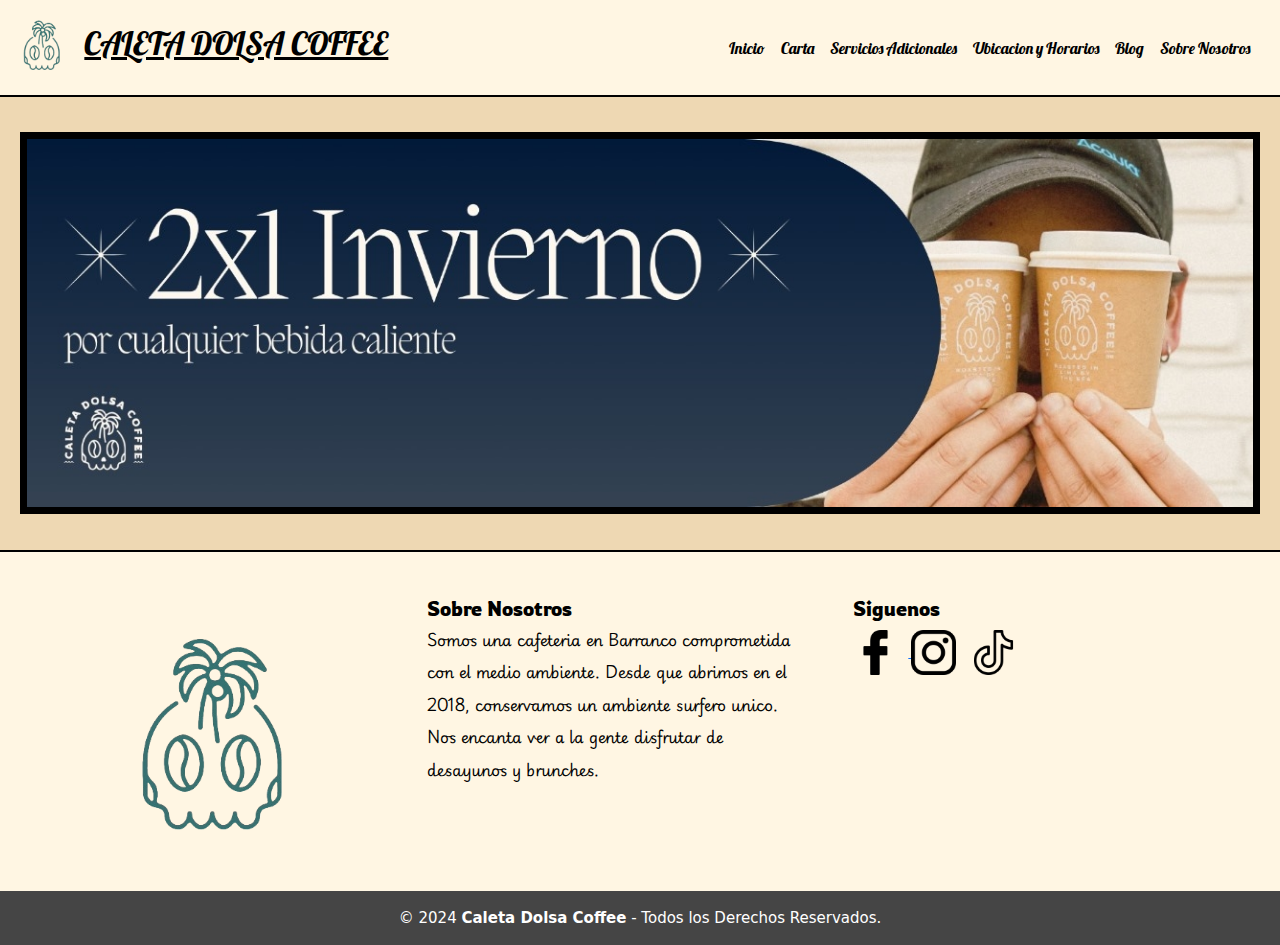
<file: index.html>
<!DOCTYPE html>
<html lang="en">
<head>
    <meta charset="UTF-8">
    <meta name="viewport" content="width=device-width, initial-scale=1.0">
    <link rel="stylesheet" href="css/estiloindex.css">
    <link rel="icon" type="image/png" href="imagenes/FAVICON2.png">
    <!--Tipo de letra para el encabezado-->
    <link rel="preconnect" href="https://fonts.googleapis.com">
    <link rel="preconnect" href="https://fonts.gstatic.com" crossorigin>
    <link href="https://fonts.googleapis.com/css2?family=Lobster&display=swap" rel="stylesheet">
    <!--Tipo de letra para los textos-->
    <link rel="preconnect" href="https://fonts.googleapis.com">
    <link rel="preconnect" href="https://fonts.gstatic.com" crossorigin>
    <link href="https://fonts.googleapis.com/css2?family=Playwrite+GB+S:ital,wght@0,100..400;1,100..400&display=swap" rel="stylesheet">
    <!--Tipo de letra para los titulos-->
    <link rel="preconnect" href="https://fonts.googleapis.com">
    <link rel="preconnect" href="https://fonts.gstatic.com" crossorigin>
    <link href="https://fonts.googleapis.com/css2?family=Rowdies:wght@300;400;700&display=swap" rel="stylesheet">
    <link href="https://cdn.jsdelivr.net/npm/bootstrap@5.3.3/dist/css/bootstrap.min.css" rel="stylesheet" integrity="sha384-QWTKZyjpPEjISv5WaRU9OFeRpok6YctnYmDr5pNlyT2bRjXh0JMhjY6hW+ALEwIH" crossorigin="anonymous">
    <title>Sitio Web</title>
</head>
<body>
    <header>
        <a href="index.html" class="logo">
            <img src="imagenes/logito.png" alt="Logo Caleta Dolsa Coffee">
            <h2 class="nombre-negocio">CALETA DOLSA COFFEE</h2>
        </a>
        <nav class="navbar navbar-expand-md navbar-light" style="background-color: #fff6e3;">
            <div class="container-fluid">
              <button class="navbar-toggler" type="button" data-bs-toggle="collapse" data-bs-target="#navbarSupportedContent" aria-controls="navbarSupportedContent" aria-expanded="false" aria-label="Toggle navigation">
                <span class="navbar-toggler-icon"></span>
              </button>
              <div class="collapse navbar-collapse" id="navbarSupportedContent">
                <ul class="navbar-nav me-auto mb-2 mb-lg-0">
                    <li class="nav-item">
                        <a class="nav-link active" aria-current="page" href="index.html" class="nav-lin" class="nav-link">Inicio</a>
                    </li>
                      <li class="nav-item">
                        <a class="nav-link active" aria-current="page" href="carta.html" class="nav-link">Carta</a>
                      </li>
                      <li class="nav-item">
                        <a class="nav-link active" aria-current="page" href="serviciosadicionales.html" class="nav-link">Servicios Adicionales</a>
                      </li>
                      <li class="nav-item">
                        <a class="nav-link active" aria-current="page" href="ubicacionhorarios.html" class="nav-link">Ubicacion y Horarios</a>
                      </li>
                      <li class="nav-item">
                        <a class="nav-link active" aria-current="page" href="blog.html" class="nav-link">Blog</a>
                      </li>
                      <li class="nav-item">
                        <a class="nav-link active" aria-current="page" href="sobrenosotros.html" class="nav-link">Sobre Nosotros</a>
                      </li>
                </ul>
              </div>
            </div>
          </nav>
    </header>
    
    <section id="galeria">
        <div class="slider-box">  
            <ul>
                <li>
                    <img src="imagenes/slider_inicio1.jpg" alt="">
                </li>
                <li>
                    <img src="imagenes/slider_inicio2.jpg" alt="">
                </li>
            </ul>
        </div>
    </section>
    
    <footer class="footer">
        <section id="informacion">
            <div class="grupo-1">
                <div class="box">
                    <figure>
                        <a href="#">
                            <img src="imagenes/logito.png" alt="Logo de Caleta Dolsa">
                        </a>
                    </figure>
                </div>
                <div class="box">
                    <h2>Sobre Nosotros</h2>
                    <p>Somos una cafeteria en Barranco comprometida</p>
                    <p>con el medio ambiente. Desde que abrimos en el</p>
                    <p>2018, conservamos un ambiente surfero unico.</p>
                    <p>Nos encanta ver a la gente disfrutar de</p>
                    <p>desayunos y brunches.</p>
                </div>
                <div class="box">
                    <h2>Siguenos</h2>
                    <div class="red-social">
                        <a href="https://www.facebook.com/caletadolsa" class="facebook">
                            <img src="imagenes/facebook.png" class="facebook">
                        </a>
                        <a href="https://www.instagram.com/caleta.dolsacoffee/" class="instagram">
                            <img src="imagenes/instagram.png" class="instagram">
                        </a>
                        <a href="https://www.tiktok.com/@caleta.dolsacoffee?lang=es" class="tiktok">
                            <img src="imagenes/tiktok.png" class="tiktok">
                        </a>
                    </div>
                </div>
            </div>
            <div class="grupo-2">
                <small>&copy; 2024 <b>Caleta Dolsa Coffee</b> - Todos los Derechos Reservados.</small>
            </div>
        </section>
    </footer>
    <script src="https://cdn.jsdelivr.net/npm/bootstrap@5.3.3/dist/js/bootstrap.bundle.min.js" integrity="sha384-YvpcrYf0tY3lHB60NNkmXc5s9fDVZLESaAA55NDzOxhy9GkcIdslK1eN7N6jIeHz" crossorigin="anonymous"></script>
</body>
</html>
</file>
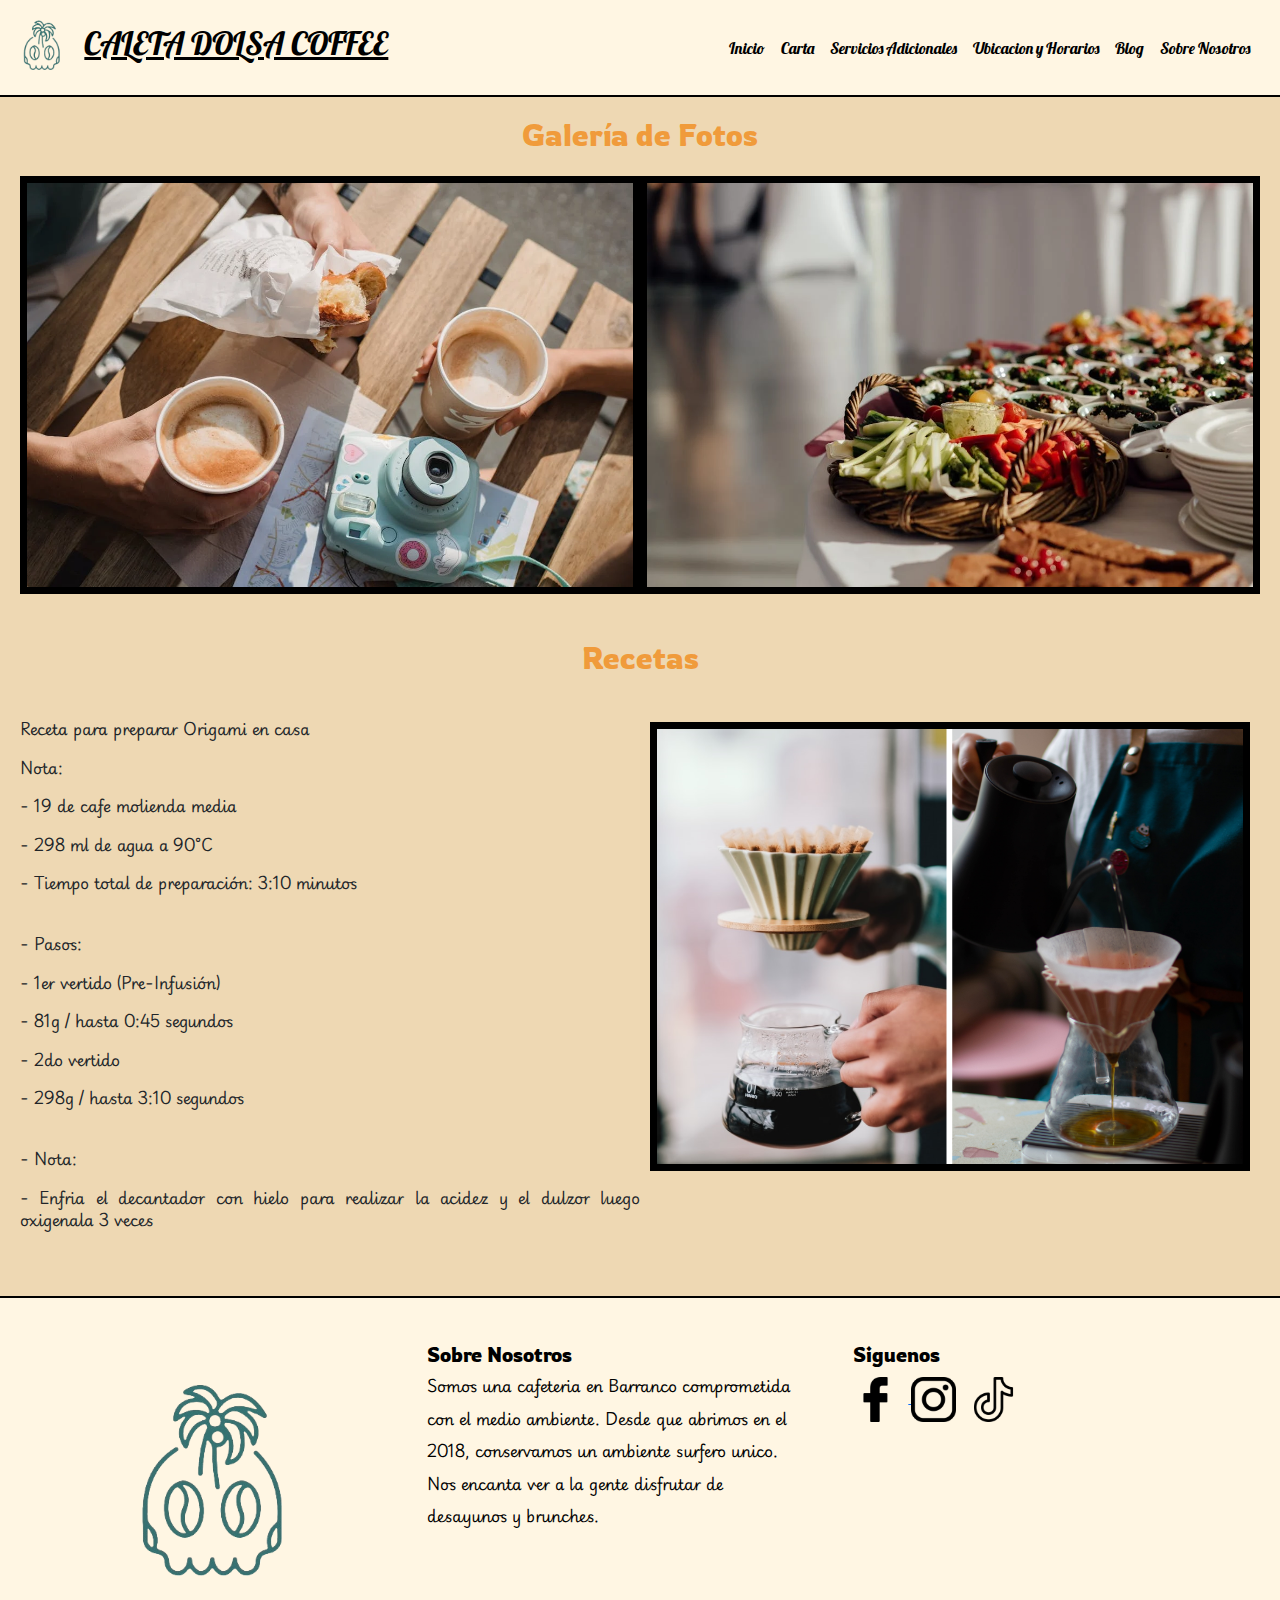
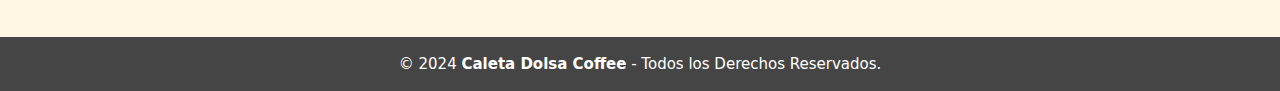
<file: blog.html>
<!DOCTYPE html>
<html lang="en">
<head>
    <meta charset="UTF-8">
    <meta name="viewport" content="width=device-width, initial-scale=1.0">
    <link rel="stylesheet" href="css/estiloindex.css">
    <link rel="icon" type="image/png" href="imagenes/FAVICON2.png">
    <!--Tipo de letra para el encabezado-->
    <link rel="preconnect" href="https://fonts.googleapis.com">
    <link rel="preconnect" href="https://fonts.gstatic.com" crossorigin>
    <link href="https://fonts.googleapis.com/css2?family=Lobster&display=swap" rel="stylesheet">
    <!--Tipo de letra para los textos-->
    <link rel="preconnect" href="https://fonts.googleapis.com">
    <link rel="preconnect" href="https://fonts.gstatic.com" crossorigin>
    <link href="https://fonts.googleapis.com/css2?family=Playwrite+GB+S:ital,wght@0,100..400;1,100..400&display=swap" rel="stylesheet">
    <!--Tipo de letra para los titulos-->
    <link rel="preconnect" href="https://fonts.googleapis.com">
    <link rel="preconnect" href="https://fonts.gstatic.com" crossorigin>
    <link href="https://fonts.googleapis.com/css2?family=Rowdies:wght@300;400;700&display=swap" rel="stylesheet">
    <link href="https://cdn.jsdelivr.net/npm/bootstrap@5.3.3/dist/css/bootstrap.min.css" rel="stylesheet" integrity="sha384-QWTKZyjpPEjISv5WaRU9OFeRpok6YctnYmDr5pNlyT2bRjXh0JMhjY6hW+ALEwIH" crossorigin="anonymous">
    <title>Blog</title>
</head>
<body>
    <header>
        <a href="index.html" class="logo">
            <img src="imagenes/logito.png" alt="Logo Caleta Dolsa Coffee">
            <h2 class="nombre-negocio">CALETA DOLSA COFFEE</h2>
        </a>
        <nav class="navbar navbar-expand-md navbar-light" style="background-color: #fff6e3;">
            <div class="container-fluid">
              <button class="navbar-toggler" type="button" data-bs-toggle="collapse" data-bs-target="#navbarSupportedContent" aria-controls="navbarSupportedContent" aria-expanded="false" aria-label="Toggle navigation">
                <span class="navbar-toggler-icon"></span>
              </button>
              <div class="collapse navbar-collapse" id="navbarSupportedContent">
                <ul class="navbar-nav me-auto mb-2 mb-lg-0">
                    <li class="nav-item">
                        <a class="nav-link active" aria-current="page" href="index.html" class="nav-lin" class="nav-link">Inicio</a>
                    </li>
                      <li class="nav-item">
                        <a class="nav-link active" aria-current="page" href="carta.html" class="nav-link">Carta</a>
                      </li>
                      <li class="nav-item">
                        <a class="nav-link active" aria-current="page" href="serviciosadicionales.html" class="nav-link">Servicios Adicionales</a>
                      </li>
                      <li class="nav-item">
                        <a class="nav-link active" aria-current="page" href="ubicacionhorarios.html" class="nav-link">Ubicacion y Horarios</a>
                      </li>
                      <li class="nav-item">
                        <a class="nav-link active" aria-current="page" href="blog.html" class="nav-link">Blog</a>
                      </li>
                      <li class="nav-item">
                        <a class="nav-link active" aria-current="page" href="sobrenosotros.html" class="nav-link">Sobre Nosotros</a>
                      </li>
                </ul>
              </div>
            </div>
          </nav>
    </header>

    <section id="galeria-fotos">
        <div class="container">
            <h3> Galería de Fotos </h3>
        </div>
        <div class="slider-box">  
            <ul>
                <li>
                    <img src="imagenes/pexel1.webp" alt="">
                </li>
                <li>
                    <img src="imagenes/2.webp" alt="">
                </li>
                <li>
                    <img src="imagenes/3.webp" alt="">
                </li>
                <li>
                    <img src="imagenes/4.webp" alt="">
                </li>
            </ul>
        </div>
    </section>

    <section id="recetas">
        <h4>Recetas</h4>
        <p></p>
        <div class="container_receta">
            <div class="texto_receta">
                <p><strong>Receta para preparar Origami en casa</strong></p>
                <p><strong>Nota:</strong></p>
                <p><strong>- 19 de cafe molienda media</strong></p>
                <p><strong>- 298 ml de agua a 90°C</strong></p>
                <p><strong>- Tiempo total de preparación: 3:10 minutos</strong></p>
                </br>
                <p><strong>- Pasos:</strong></p>
                <p><strong>- 1er vertido (Pre-Infusión)</strong></p>
                <p><strong>- 81g / hasta 0:45 segundos</strong></p>
                <p><strong>- 2do vertido</strong></p>
                <p><strong>- 298g / hasta 3:10 segundos</strong></p>
                </br>
                <p><strong>- Nota:</strong></p>
                <p><strong>- Enfria el decantador con hielo para realizar la acidez y el dulzor luego oxigenala 3 veces</strong></p>
                </br>
            </div>
            <div class="img_receta">
                <img src="imagenes/cafe07.png" alt="Imagen de la receta">
            </div>           
        </div>
    </section>

    <footer class="footer">
        <section id="informacion">
            <div class="grupo-1">
                <div class="box">
                    <figure>
                        <a href="#">
                            <img src="imagenes/logito.png" alt="Logo de Caleta Dolsa">
                        </a>
                    </figure>
                </div>
                <div class="box">
                    <h2>Sobre Nosotros</h2>
                    <p>Somos una cafeteria en Barranco comprometida</p>
                    <p>con el medio ambiente. Desde que abrimos en el</p>
                    <p>2018, conservamos un ambiente surfero unico.</p>
                    <p>Nos encanta ver a la gente disfrutar de</p>
                    <p>desayunos y brunches.</p>
                </div>
                <div class="box">
                    <h2>Siguenos</h2>
                    <div class="red-social">
                        <a href="https://www.facebook.com/caletadolsa" class="facebook">
                            <img src="imagenes/facebook.png" class="facebook">
                        </a>
                        <a href="https://www.instagram.com/caleta.dolsacoffee/" class="instagram">
                            <img src="imagenes/instagram.png" class="instagram">
                        </a>
                        <a href="https://www.tiktok.com/@caleta.dolsacoffee?lang=es" class="tiktok">
                            <img src="imagenes/tiktok.png" class="tiktok">
                        </a>
                    </div>
                </div>
            </div>
            <div class="grupo-2">
                <small>&copy; 2024 <b>Caleta Dolsa Coffee</b> - Todos los Derechos Reservados.</small>
            </div>
        </section>
    </footer>
    <script src="https://cdn.jsdelivr.net/npm/bootstrap@5.3.3/dist/js/bootstrap.bundle.min.js" integrity="sha384-YvpcrYf0tY3lHB60NNkmXc5s9fDVZLESaAA55NDzOxhy9GkcIdslK1eN7N6jIeHz" crossorigin="anonymous"></script>
</body>
</html>
</file>
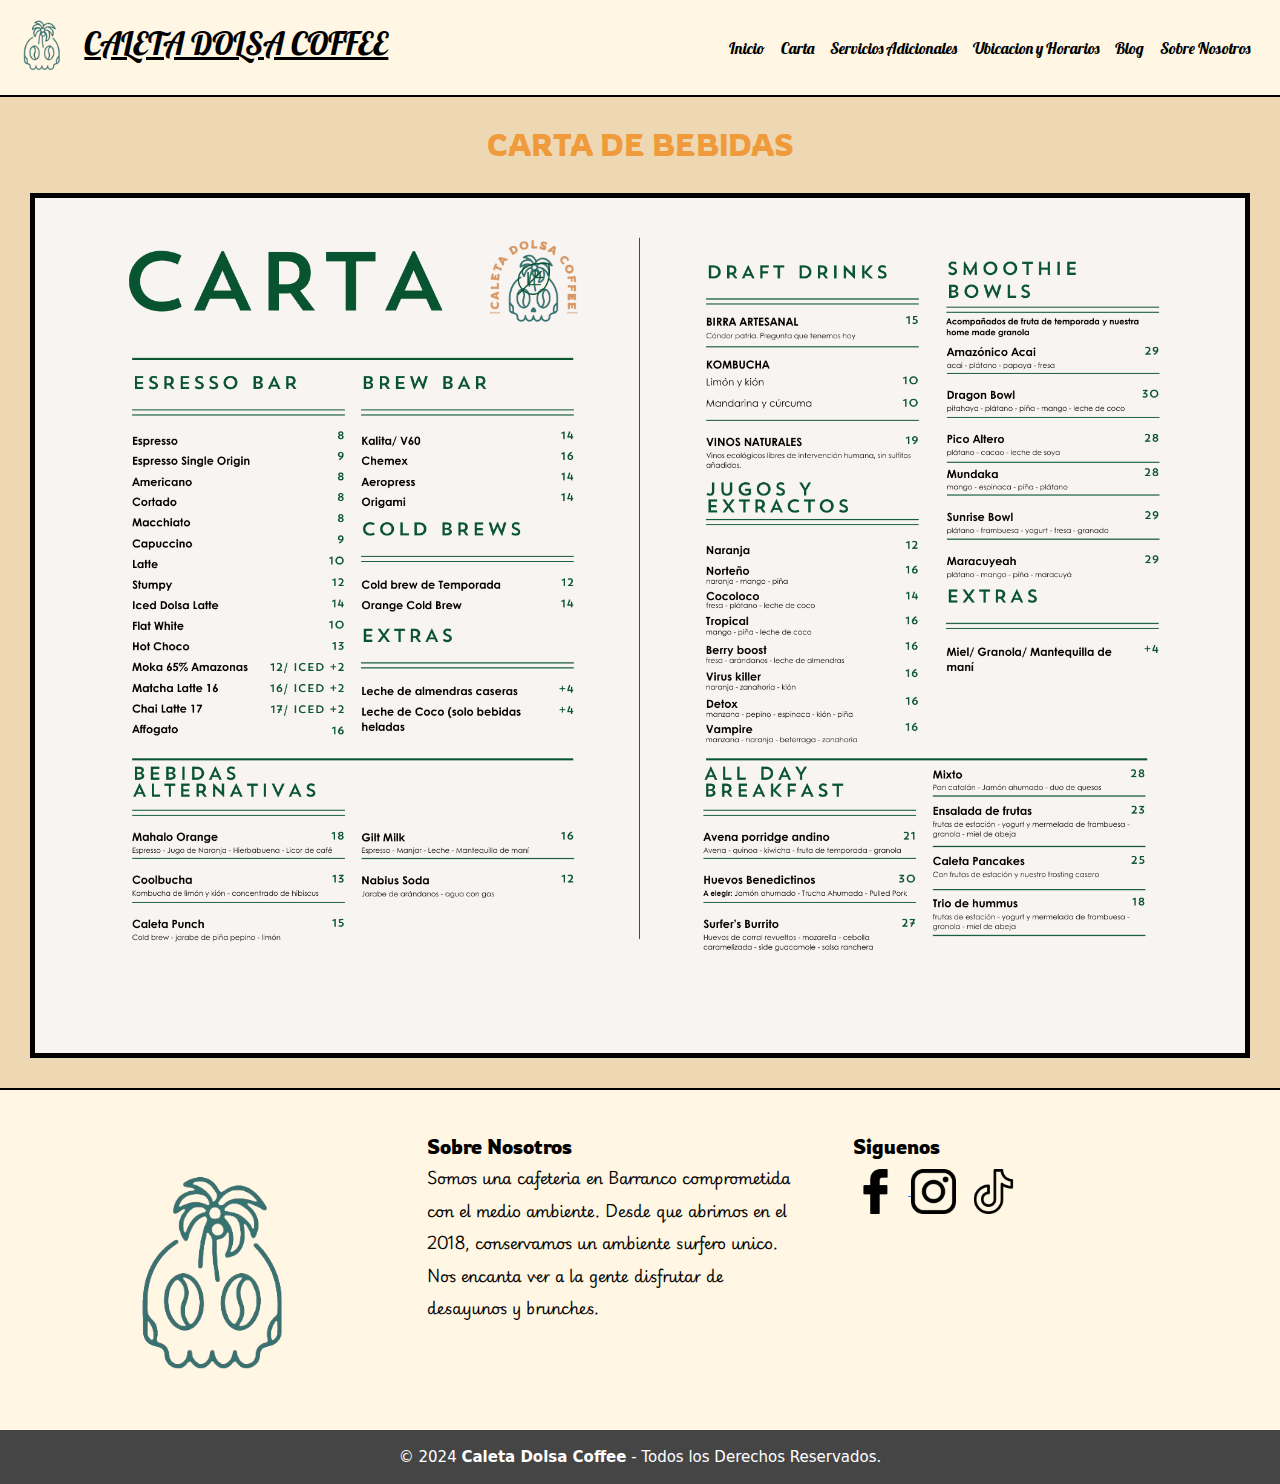
<file: carta.html>
<!DOCTYPE html>
<html lang="en">
<head>
    <meta charset="UTF-8">
    <meta name="viewport" content="width=device-width, initial-scale=1.0">
    <link rel="stylesheet" href="css/estiloindex.css">
    <link rel="icon" type="image/png" href="imagenes/FAVICON2.png">
    <!--Tipo de letra para el encabezado-->
    <link rel="preconnect" href="https://fonts.googleapis.com">
    <link rel="preconnect" href="https://fonts.gstatic.com" crossorigin>
    <link href="https://fonts.googleapis.com/css2?family=Lobster&display=swap" rel="stylesheet">
    <!--Tipo de letra para los textos-->
    <link rel="preconnect" href="https://fonts.googleapis.com">
    <link rel="preconnect" href="https://fonts.gstatic.com" crossorigin>
    <link href="https://fonts.googleapis.com/css2?family=Playwrite+GB+S:ital,wght@0,100..400;1,100..400&display=swap" rel="stylesheet">
    <!--Tipo de letra para los titulos-->
    <link rel="preconnect" href="https://fonts.googleapis.com">
    <link rel="preconnect" href="https://fonts.gstatic.com" crossorigin>
    <link href="https://fonts.googleapis.com/css2?family=Rowdies:wght@300;400;700&display=swap" rel="stylesheet">
    <link href="https://cdn.jsdelivr.net/npm/bootstrap@5.3.3/dist/css/bootstrap.min.css" rel="stylesheet" integrity="sha384-QWTKZyjpPEjISv5WaRU9OFeRpok6YctnYmDr5pNlyT2bRjXh0JMhjY6hW+ALEwIH" crossorigin="anonymous">
    <title>Carta</title>
</head>
<body>
    <header>
        <a href="index.html" class="logo">
            <img src="imagenes/logito.png" alt="Logo Caleta Dolsa Coffee">
            <h2 class="nombre-negocio">CALETA DOLSA COFFEE</h2>
        </a>
        <nav class="navbar navbar-expand-md navbar-light" style="background-color: #fff6e3;">
            <div class="container-fluid">
              <button class="navbar-toggler" type="button" data-bs-toggle="collapse" data-bs-target="#navbarSupportedContent" aria-controls="navbarSupportedContent" aria-expanded="false" aria-label="Toggle navigation">
                <span class="navbar-toggler-icon"></span>
              </button>
              <div class="collapse navbar-collapse" id="navbarSupportedContent">
                <ul class="navbar-nav me-auto mb-2 mb-lg-0">
                    <li class="nav-item">
                        <a class="nav-link active" aria-current="page" href="index.html" class="nav-lin" class="nav-link">Inicio</a>
                    </li>
                      <li class="nav-item">
                        <a class="nav-link active" aria-current="page" href="carta.html" class="nav-link">Carta</a>
                      </li>
                      <li class="nav-item">
                        <a class="nav-link active" aria-current="page" href="serviciosadicionales.html" class="nav-link">Servicios Adicionales</a>
                      </li>
                      <li class="nav-item">
                        <a class="nav-link active" aria-current="page" href="ubicacionhorarios.html" class="nav-link">Ubicacion y Horarios</a>
                      </li>
                      <li class="nav-item">
                        <a class="nav-link active" aria-current="page" href="blog.html" class="nav-link">Blog</a>
                      </li>
                      <li class="nav-item">
                        <a class="nav-link active" aria-current="page" href="sobrenosotros.html" class="nav-link">Sobre Nosotros</a>
                      </li>
                </ul>
              </div>
            </div>
          </nav>
    </header>

    <section id="carta-de-bebidas">
        <h2>CARTA DE BEBIDAS</h2>
        <div class="carta">
            <img src="imagenes/carta_caleta.png" alt="">
        </div>
    </section>

    <footer class="footer">
        <section id="informacion">
            <div class="grupo-1">
                <div class="box">
                    <figure>
                        <a href="#">
                            <img src="imagenes/logito.png" alt="Logo de Caleta Dolsa">
                        </a>
                    </figure>
                </div>
                <div class="box">
                    <h2>Sobre Nosotros</h2>
                    <p>Somos una cafeteria en Barranco comprometida</p>
                    <p>con el medio ambiente. Desde que abrimos en el</p>
                    <p>2018, conservamos un ambiente surfero unico.</p>
                    <p>Nos encanta ver a la gente disfrutar de</p>
                    <p>desayunos y brunches.</p>
                </div>
                <div class="box">
                    <h2>Siguenos</h2>
                    <div class="red-social">
                        <a href="https://www.facebook.com/caletadolsa" class="facebook">
                            <img src="imagenes/facebook.png" class="facebook">
                        </a>
                        <a href="https://www.instagram.com/caleta.dolsacoffee/" class="instagram">
                            <img src="imagenes/instagram.png" class="instagram">
                        </a>
                        <a href="https://www.tiktok.com/@caleta.dolsacoffee?lang=es" class="tiktok">
                            <img src="imagenes/tiktok.png" class="tiktok">
                        </a>
                    </div>
                </div>
            </div>
            <div class="grupo-2">
                <small>&copy; 2024 <b>Caleta Dolsa Coffee</b> - Todos los Derechos Reservados.</small>
            </div>
        </section>
    </footer>
    <script src="https://cdn.jsdelivr.net/npm/bootstrap@5.3.3/dist/js/bootstrap.bundle.min.js" integrity="sha384-YvpcrYf0tY3lHB60NNkmXc5s9fDVZLESaAA55NDzOxhy9GkcIdslK1eN7N6jIeHz" crossorigin="anonymous"></script>
</body>
</html>
</file>
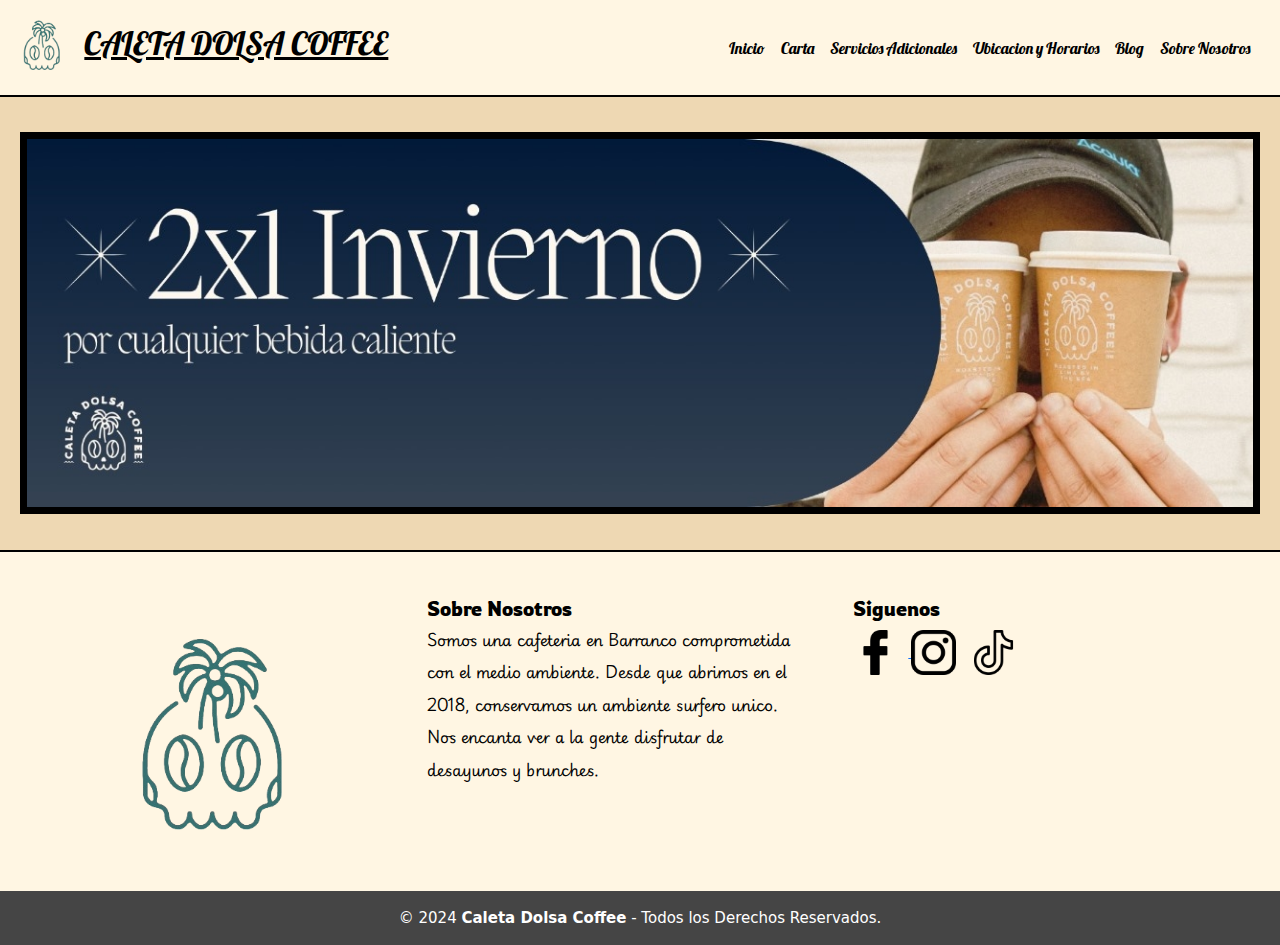
<file: inicio.html>
<!DOCTYPE html>
<html lang="en">
<head>
    <meta charset="UTF-8">
    <meta name="viewport" content="width=device-width, initial-scale=1.0">
    <link rel="stylesheet" href="css/estiloindex.css">
    <link rel="icon" type="image/png" href="imagenes/FAVICON2.png">
    <!--Tipo de letra para el encabezado-->
    <link rel="preconnect" href="https://fonts.googleapis.com">
    <link rel="preconnect" href="https://fonts.gstatic.com" crossorigin>
    <link href="https://fonts.googleapis.com/css2?family=Lobster&display=swap" rel="stylesheet">
    <!--Tipo de letra para los textos-->
    <link rel="preconnect" href="https://fonts.googleapis.com">
    <link rel="preconnect" href="https://fonts.gstatic.com" crossorigin>
    <link href="https://fonts.googleapis.com/css2?family=Playwrite+GB+S:ital,wght@0,100..400;1,100..400&display=swap" rel="stylesheet">
    <!--Tipo de letra para los titulos-->
    <link rel="preconnect" href="https://fonts.googleapis.com">
    <link rel="preconnect" href="https://fonts.gstatic.com" crossorigin>
    <link href="https://fonts.googleapis.com/css2?family=Rowdies:wght@300;400;700&display=swap" rel="stylesheet">
    <link href="https://cdn.jsdelivr.net/npm/bootstrap@5.3.3/dist/css/bootstrap.min.css" rel="stylesheet" integrity="sha384-QWTKZyjpPEjISv5WaRU9OFeRpok6YctnYmDr5pNlyT2bRjXh0JMhjY6hW+ALEwIH" crossorigin="anonymous">
    <title>Inicio</title>
</head>
<body>
    <header>
        <a href="index.html" class="logo">
            <img src="imagenes/logito.png" alt="Logo Caleta Dolsa Coffee">
            <h2 class="nombre-negocio">CALETA DOLSA COFFEE</h2>
        </a>
        <nav class="navbar navbar-expand-md navbar-light" style="background-color: #fff6e3;">
            <div class="container-fluid">
              <button class="navbar-toggler" type="button" data-bs-toggle="collapse" data-bs-target="#navbarSupportedContent" aria-controls="navbarSupportedContent" aria-expanded="false" aria-label="Toggle navigation">
                <span class="navbar-toggler-icon"></span>
              </button>
              <div class="collapse navbar-collapse" id="navbarSupportedContent">
                <ul class="navbar-nav me-auto mb-2 mb-lg-0">
                    <li class="nav-item">
                        <a class="nav-link active" aria-current="page" href="index.html" class="nav-lin" class="nav-link">Inicio</a>
                    </li>
                      <li class="nav-item">
                        <a class="nav-link active" aria-current="page" href="carta.html" class="nav-link">Carta</a>
                      </li>
                      <li class="nav-item">
                        <a class="nav-link active" aria-current="page" href="serviciosadicionales.html" class="nav-link">Servicios Adicionales</a>
                      </li>
                      <li class="nav-item">
                        <a class="nav-link active" aria-current="page" href="ubicacionhorarios.html" class="nav-link">Ubicacion y Horarios</a>
                      </li>
                      <li class="nav-item">
                        <a class="nav-link active" aria-current="page" href="blog.html" class="nav-link">Blog</a>
                      </li>
                      <li class="nav-item">
                        <a class="nav-link active" aria-current="page" href="sobrenosotros.html" class="nav-link">Sobre Nosotros</a>
                      </li>
                </ul>
              </div>
            </div>
          </nav>
    </header>
    <section id="galeria">
        <div class="slider-box">  
            <ul>
                <li>
                    <img src="imagenes/slider_inicio1.jpg" alt="">
                </li>
                <li>
                    <img src="imagenes/slider_inicio2.jpg" alt="">
                </li>
            </ul>
        </div>
    </section>

    <footer class="footer">
        <section id="informacion">
            <div class="grupo-1">
                <div class="box">
                    <figure>
                        <a href="#">
                            <img src="imagenes/logito.png" alt="Logo de Caleta Dolsa">
                        </a>
                    </figure>
                </div>
                <div class="box">
                    <h2>Sobre Nosotros</h2>
                    <p>Somos una cafeteria en Barranco comprometida</p>
                    <p>con el medio ambiente. Desde que abrimos en el</p>
                    <p>2018, conservamos un ambiente surfero unico.</p>
                    <p>Nos encanta ver a la gente disfrutar de</p>
                    <p>desayunos y brunches.</p>
                </div>
                <div class="box">
                    <h2>Siguenos</h2>
                    <div class="red-social">
                        <a href="https://www.facebook.com/caletadolsa" class="facebook">
                            <img src="imagenes/facebook.png" class="facebook">
                        </a>
                        <a href="https://www.instagram.com/caleta.dolsacoffee/" class="instagram">
                            <img src="imagenes/instagram.png" class="instagram">
                        </a>
                        <a href="https://www.tiktok.com/@caleta.dolsacoffee?lang=es" class="tiktok">
                            <img src="imagenes/tiktok.png" class="tiktok">
                        </a>
                    </div>
                </div>
            </div>
            <div class="grupo-2">
                <small>&copy; 2024 <b>Caleta Dolsa Coffee</b> - Todos los Derechos Reservados.</small>
            </div>
        </section>
    </footer>
    <script src="https://cdn.jsdelivr.net/npm/bootstrap@5.3.3/dist/js/bootstrap.bundle.min.js" integrity="sha384-YvpcrYf0tY3lHB60NNkmXc5s9fDVZLESaAA55NDzOxhy9GkcIdslK1eN7N6jIeHz" crossorigin="anonymous"></script>
</body>
</html>
</file>
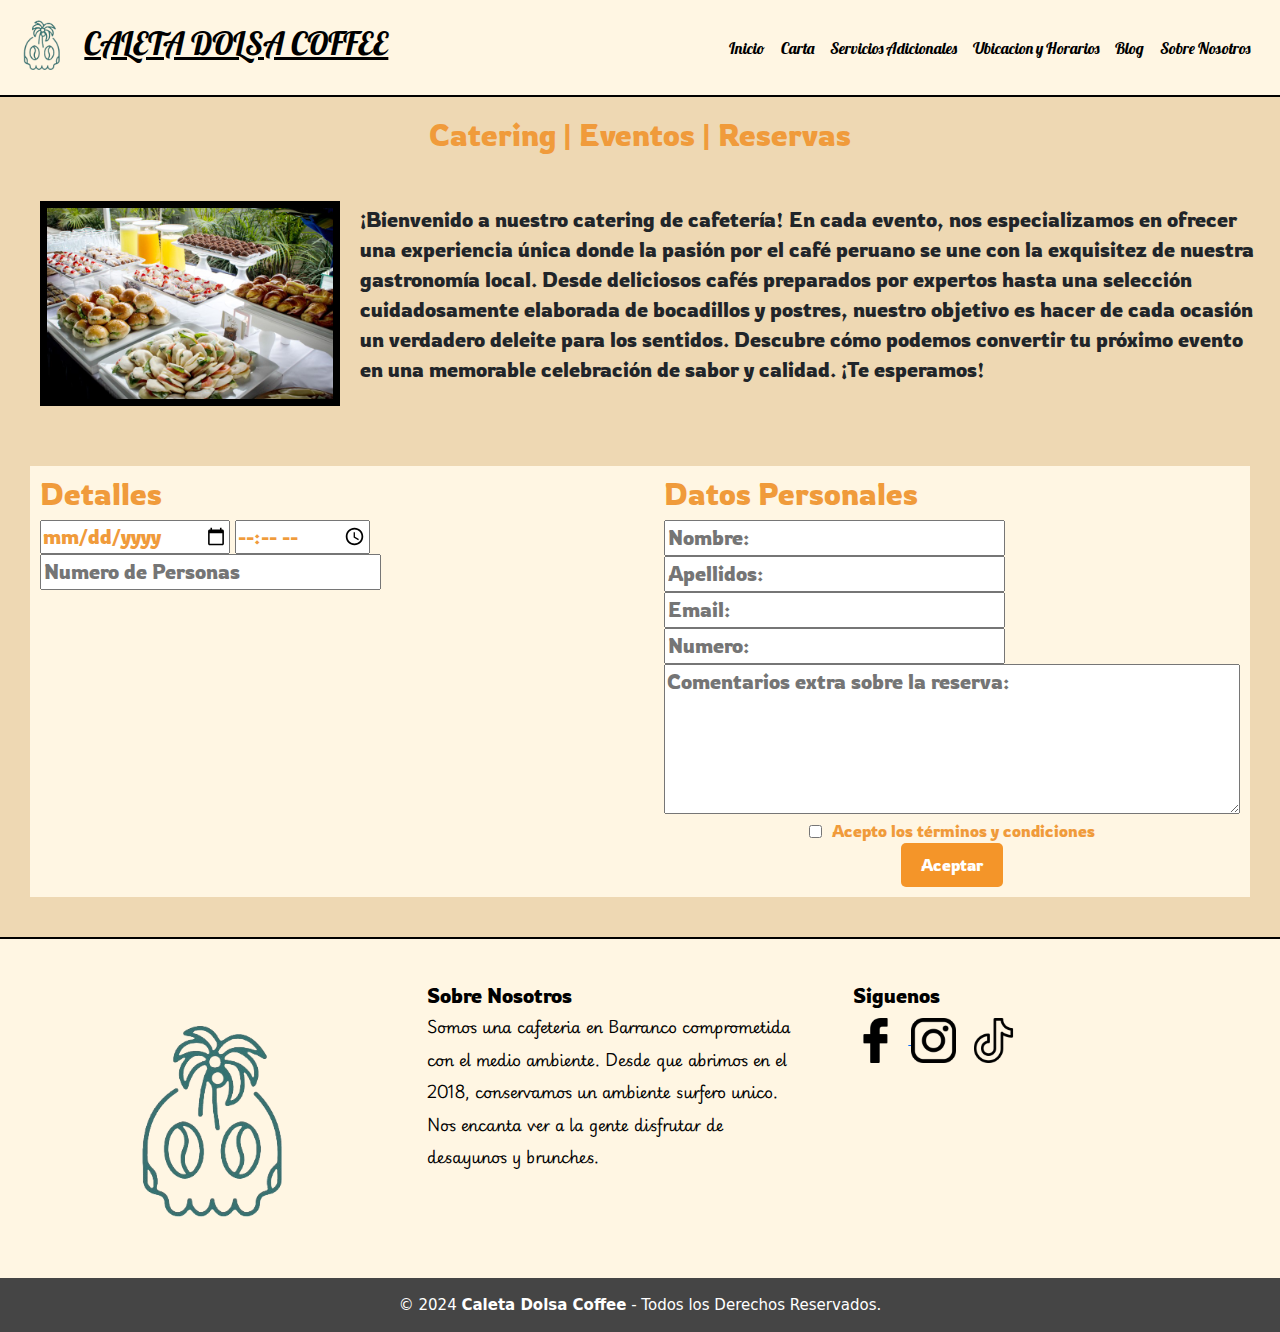
<file: serviciosadicionales.html>
<!DOCTYPE html>
<html lang="en">
<head>
    <meta charset="UTF-8">
    <meta name="viewport" content="width=device-width, initial-scale=1.0">
    <link rel="stylesheet" href="css/estiloindex.css">
    <link rel="icon" type="image/png" href="imagenes/FAVICON2.png">
    <!--Tipo de letra para el encabezado-->
    <link rel="preconnect" href="https://fonts.googleapis.com">
    <link rel="preconnect" href="https://fonts.gstatic.com" crossorigin>
    <link href="https://fonts.googleapis.com/css2?family=Lobster&display=swap" rel="stylesheet">
    <!--Tipo de letra para los textos-->
    <link rel="preconnect" href="https://fonts.googleapis.com">
    <link rel="preconnect" href="https://fonts.gstatic.com" crossorigin>
    <link href="https://fonts.googleapis.com/css2?family=Playwrite+GB+S:ital,wght@0,100..400;1,100..400&display=swap" rel="stylesheet">
    <!--Tipo de letra para los titulos-->
    <link rel="preconnect" href="https://fonts.googleapis.com">
    <link rel="preconnect" href="https://fonts.gstatic.com" crossorigin>
    <link href="https://fonts.googleapis.com/css2?family=Rowdies:wght@300;400;700&display=swap" rel="stylesheet">
    <link href="https://cdn.jsdelivr.net/npm/bootstrap@5.3.3/dist/css/bootstrap.min.css" rel="stylesheet" integrity="sha384-QWTKZyjpPEjISv5WaRU9OFeRpok6YctnYmDr5pNlyT2bRjXh0JMhjY6hW+ALEwIH" crossorigin="anonymous">
    <title>Servicios Adicionales</title>
</head>
<body>
    <header>
        <a href="index.html" class="logo">
            <img src="imagenes/logito.png" alt="Logo Caleta Dolsa Coffee">
            <h2 class="nombre-negocio">CALETA DOLSA COFFEE</h2>
        </a>
        <nav class="navbar navbar-expand-md navbar-light" style="background-color: #fff6e3;">
            <div class="container-fluid">
              <button class="navbar-toggler" type="button" data-bs-toggle="collapse" data-bs-target="#navbarSupportedContent" aria-controls="navbarSupportedContent" aria-expanded="false" aria-label="Toggle navigation">
                <span class="navbar-toggler-icon"></span>
              </button>
              <div class="collapse navbar-collapse" id="navbarSupportedContent">
                <ul class="navbar-nav me-auto mb-2 mb-lg-0">
                <li class="nav-item">
                    <a class="nav-link active" aria-current="page" href="index.html" class="nav-lin" class="nav-link">Inicio</a>
                </li>
                  <li class="nav-item">
                    <a class="nav-link active" aria-current="page" href="carta.html" class="nav-link">Carta</a>
                  </li>
                  <li class="nav-item">
                    <a class="nav-link active" aria-current="page" href="serviciosadicionales.html" class="nav-link">Servicios Adicionales</a>
                  </li>
                  <li class="nav-item">
                    <a class="nav-link active" aria-current="page" href="ubicacionhorarios.html" class="nav-link">Ubicacion y Horarios</a>
                  </li>
                  <li class="nav-item">
                    <a class="nav-link active" aria-current="page" href="blog.html" class="nav-link">Blog</a>
                  </li>
                  <li class="nav-item">
                    <a class="nav-link active" aria-current="page" href="sobrenosotros.html" class="nav-link">Sobre Nosotros</a>
                  </li>
                </ul>
              </div>
            </div>
          </nav>
    </header>

    <section id="servicios">
        <h2>Catering | Eventos | Reservas</h2>
        <div class="catering">
                <div class="texto">
                    <img src="imagenes/catering.jpg" alt="catering">
                    <p>¡Bienvenido a nuestro catering de cafetería! En cada evento, nos especializamos en ofrecer una experiencia única donde la pasión por el café peruano se une con la exquisitez de nuestra gastronomía local. Desde deliciosos cafés preparados por expertos hasta una selección cuidadosamente elaborada de bocadillos y postres, nuestro objetivo es hacer de cada ocasión un verdadero deleite para los sentidos. Descubre cómo podemos convertir tu próximo evento en una memorable celebración de sabor y calidad. ¡Te esperamos!</p>
                </div>
            </div>
            <div class="reservas">
                <div class="detalles">
                    <h1>Detalles</h1>
                    <form action="#" autocomplete="off">
                        <input type="date" name="Fecha: DD/MM/AA" placeholder="Fecha: DD/MM/AA" class="campo">
                        <input type="time" name="Hora" placeholder="Hora" class="campo">
                        <br>
                        <input type="number" name="Numero de Personas" placeholder="Numero de Personas" class="campo">
                    </form>
                </div>
                <div class="datosperso">
                    <h1>Datos Personales</h1>
                    <form action="#" autocomplete="off">
                        <input type="text" name="nombre" placeholder="Nombre:" class="campo">
                        <input type="text" name="apellido" placeholder="Apellidos:" class="campo">
                        <br>
                        <input type="email" name="email" placeholder="Email:" class="campo">
                        <input type="numer" name="numero" placeholder="Numero:" class="campo">
                        <textarea name="comentarios" placeholder="Comentarios extra sobre la reserva:" class="campo"></textarea>
                        <br>
                        <div class="flex-container">
                            <label for="terminos_condiciones" class="terminos-label">
                                <input type="checkbox" id="terminos_condiciones"required>Acepto los términos y condiciones
                            </label>
                            <button type="submit" class="boton_aceptar">Aceptar</button>
                        </div>
                    </form>
                </div>
            </div>
        </div>
    </section>

    <footer class="footer">
        <section id="informacion">
            <div class="grupo-1">
                <div class="box">
                    <figure>
                        <a href="#">
                            <img src="imagenes/logito.png" alt="Logo de Caleta Dolsa">
                        </a>
                    </figure>
                </div>
                <div class="box">
                    <h2>Sobre Nosotros</h2>
                    <p>Somos una cafeteria en Barranco comprometida</p>
                    <p>con el medio ambiente. Desde que abrimos en el</p>
                    <p>2018, conservamos un ambiente surfero unico.</p>
                    <p>Nos encanta ver a la gente disfrutar de</p>
                    <p>desayunos y brunches.</p>
                </div>
                <div class="box">
                    <h2>Siguenos</h2>
                    <div class="red-social">
                        <a href="https://www.facebook.com/caletadolsa" class="facebook">
                            <img src="imagenes/facebook.png" class="facebook">
                        </a>
                        <a href="https://www.instagram.com/caleta.dolsacoffee/" class="instagram">
                            <img src="imagenes/instagram.png" class="instagram">
                        </a>
                        <a href="https://www.tiktok.com/@caleta.dolsacoffee?lang=es" class="tiktok">
                            <img src="imagenes/tiktok.png" class="tiktok">
                        </a>
                    </div>
                </div>
            </div>
            <div class="grupo-2">
                <small>&copy; 2024 <b>Caleta Dolsa Coffee</b> - Todos los Derechos Reservados.</small>
            </div>
        </section>
    </footer>
    <script src="https://cdn.jsdelivr.net/npm/bootstrap@5.3.3/dist/js/bootstrap.bundle.min.js" integrity="sha384-YvpcrYf0tY3lHB60NNkmXc5s9fDVZLESaAA55NDzOxhy9GkcIdslK1eN7N6jIeHz" crossorigin="anonymous"></script>
</body>
</html>
</file>
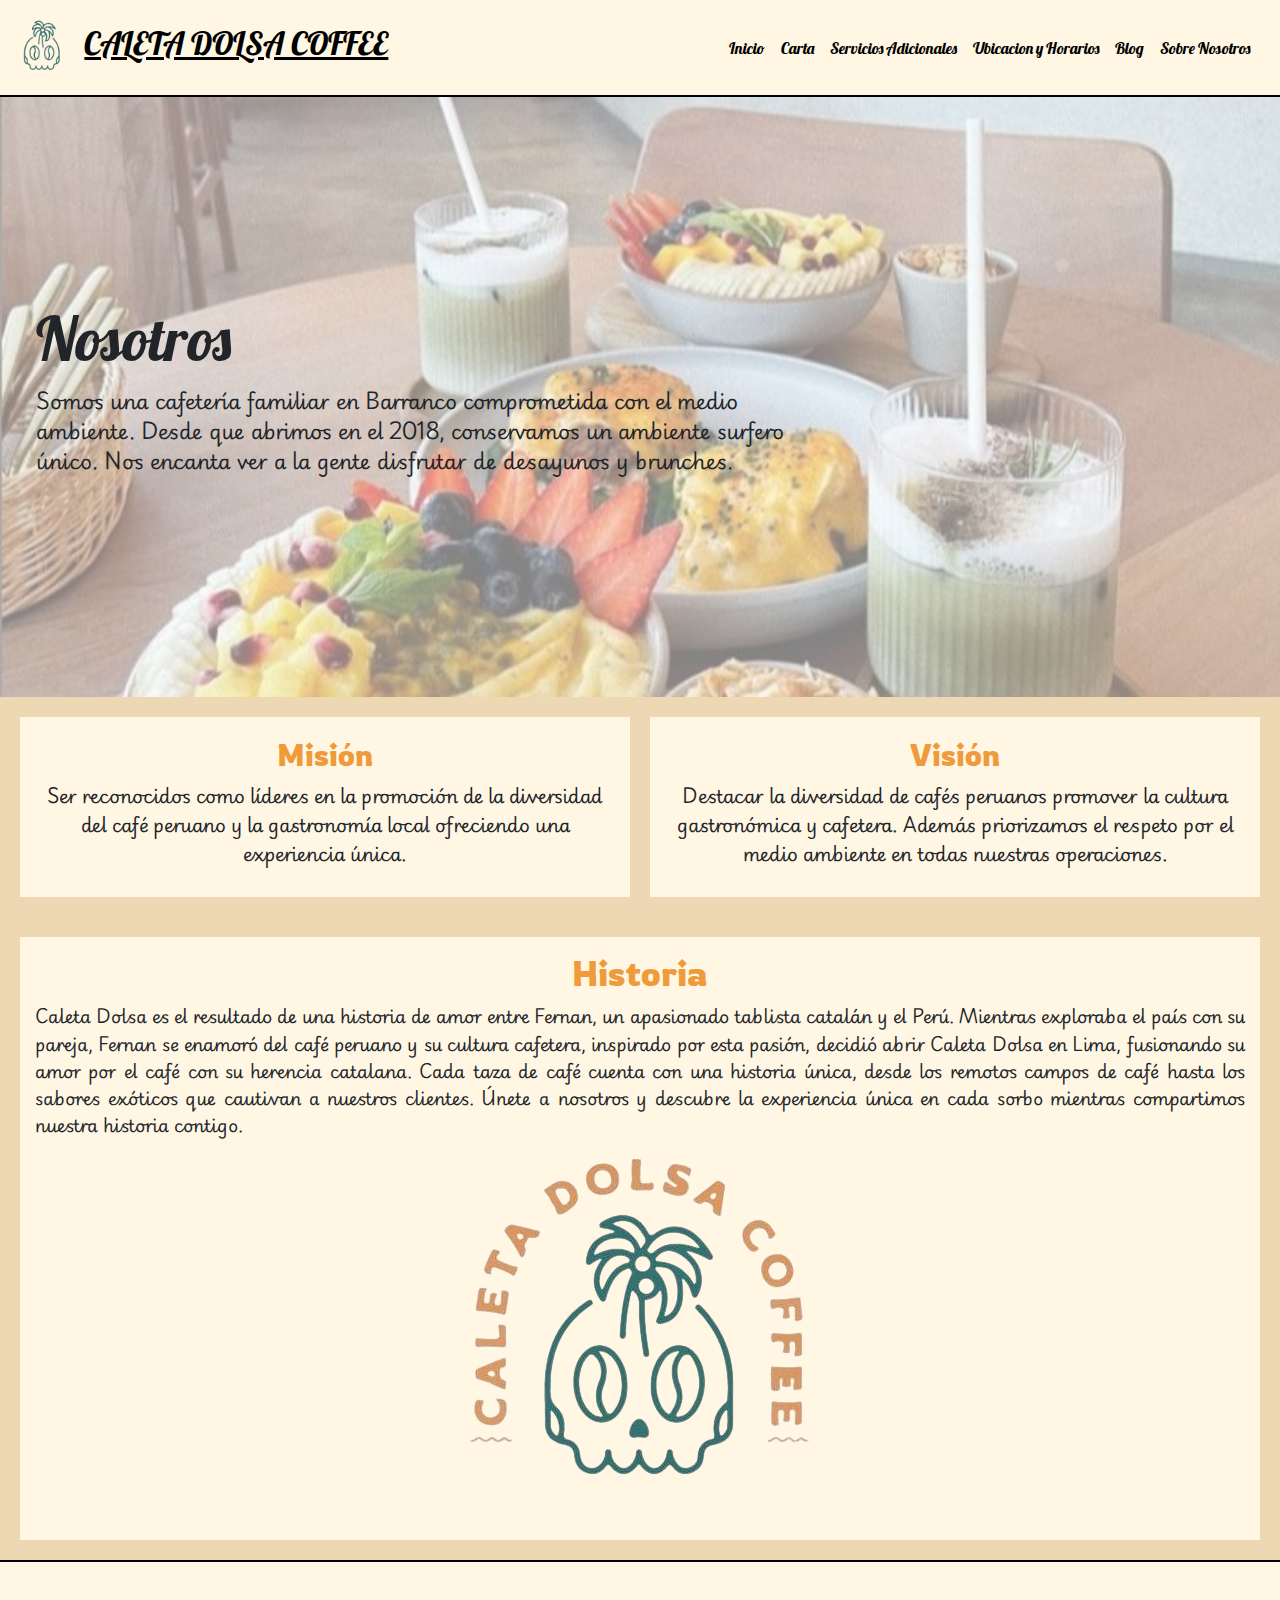
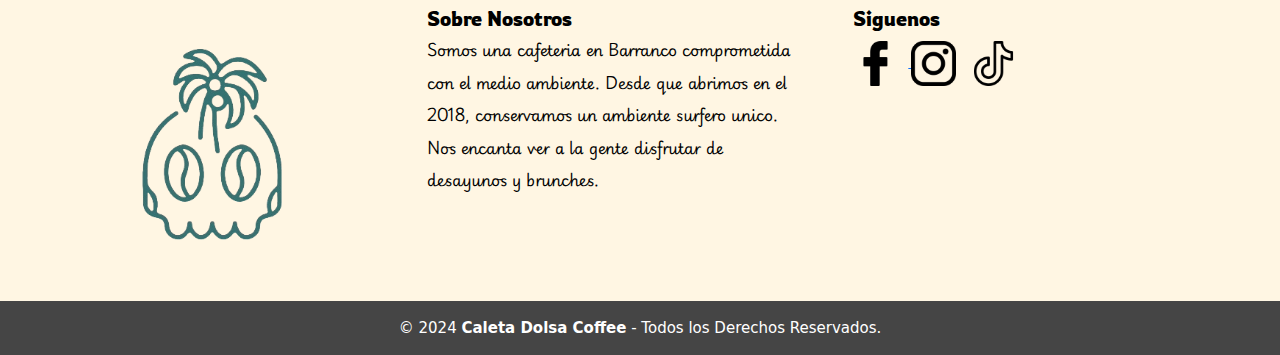
<file: sobrenosotros.html>
<!DOCTYPE html>
<html lang="en">
<head>
    <meta charset="UTF-8">
    <meta name="viewport" content="width=device-width, initial-scale=1.0">
    <link rel="stylesheet" href="css/estiloindex.css">
    <link rel="icon" type="image/png" href="imagenes/FAVICON2.png">
    <!--Tipo de letra para el encabezado-->
    <link rel="preconnect" href="https://fonts.googleapis.com">
    <link rel="preconnect" href="https://fonts.gstatic.com" crossorigin>
    <link href="https://fonts.googleapis.com/css2?family=Lobster&display=swap" rel="stylesheet">
    <!--Tipo de letra para los textos-->
    <link rel="preconnect" href="https://fonts.googleapis.com">
    <link rel="preconnect" href="https://fonts.gstatic.com" crossorigin>
    <link href="https://fonts.googleapis.com/css2?family=Playwrite+GB+S:ital,wght@0,100..400;1,100..400&display=swap" rel="stylesheet">
    <!--Tipo de letra para los titulos-->
    <link rel="preconnect" href="https://fonts.googleapis.com">
    <link rel="preconnect" href="https://fonts.gstatic.com" crossorigin>
    <link href="https://fonts.googleapis.com/css2?family=Rowdies:wght@300;400;700&display=swap" rel="stylesheet">
    <link href="https://cdn.jsdelivr.net/npm/bootstrap@5.3.3/dist/css/bootstrap.min.css" rel="stylesheet" integrity="sha384-QWTKZyjpPEjISv5WaRU9OFeRpok6YctnYmDr5pNlyT2bRjXh0JMhjY6hW+ALEwIH" crossorigin="anonymous">
    <title>Sobre Nosotros</title>
</head>
<body>
    <header>
        <a href="index.html" class="logo">
            <img src="imagenes/logito.png" alt="Logo Caleta Dolsa Coffee">
            <h2 class="nombre-negocio">CALETA DOLSA COFFEE</h2>
        </a>
        <nav class="navbar navbar-expand-md navbar-light" style="background-color: #fff6e3;">
            <div class="container-fluid">
              <button class="navbar-toggler" type="button" data-bs-toggle="collapse" data-bs-target="#navbarSupportedContent" aria-controls="navbarSupportedContent" aria-expanded="false" aria-label="Toggle navigation">
                <span class="navbar-toggler-icon"></span>
              </button>
              <div class="collapse navbar-collapse" id="navbarSupportedContent">
                <ul class="navbar-nav me-auto mb-2 mb-lg-0">
                    <li class="nav-item">
                        <a class="nav-link active" aria-current="page" href="index.html" class="nav-lin" class="nav-link">Inicio</a>
                    </li>
                      <li class="nav-item">
                        <a class="nav-link active" aria-current="page" href="carta.html" class="nav-link">Carta</a>
                      </li>
                      <li class="nav-item">
                        <a class="nav-link active" aria-current="page" href="serviciosadicionales.html" class="nav-link">Servicios Adicionales</a>
                      </li>
                      <li class="nav-item">
                        <a class="nav-link active" aria-current="page" href="ubicacionhorarios.html" class="nav-link">Ubicacion y Horarios</a>
                      </li>
                      <li class="nav-item">
                        <a class="nav-link active" aria-current="page" href="blog.html" class="nav-link">Blog</a>
                      </li>
                      <li class="nav-item">
                        <a class="nav-link active" aria-current="page" href="sobrenosotros.html" class="nav-link">Sobre Nosotros</a>
                      </li>
                </ul>
              </div>
            </div>
          </nav>
    </header>

    <section id="sobre-nosotros">
        <div class="aboutus">
            <img src="imagenes/fondo_aboutus.jpg" alt="">
            <div class="texto_aboutus">
                <h2>Nosotros</h2>
                <p>Somos una cafetería familiar en Barranco comprometida con el medio ambiente. Desde que abrimos en el 2018, conservamos un ambiente surfero único. Nos encanta ver a la gente disfrutar de desayunos y brunches.</p>

            </div>
        </div>
    <div class="misionyvision">
        <div class="mision">
            <h1>Misión</h1>
            <p>Ser reconocidos como líderes en la promoción de la diversidad del café peruano y la gastronomía local ofreciendo una experiencia única.</p>
        </div>
        <div class="vision">
            <h1>Visión</h1>
            <p>Destacar la diversidad de cafés peruanos promover la cultura gastronómica y cafetera. Además priorizamos el respeto por el medio ambiente en todas nuestras operaciones.</p>
        </div>
    </div>

    <div class="historia">
        <div class="texto_historia">
            <h1>Historia</h1>
            <p>Caleta Dolsa es el resultado de una historia de amor entre Fernan, un apasionado tablista catalán y el Perú. Mientras exploraba el país con su pareja, Fernan se enamoró del café peruano y su cultura cafetera, inspirado por esta pasión, decidió abrir Caleta Dolsa en Lima, fusionando su amor por el café con su herencia catalana. Cada taza de café cuenta con una historia única, desde los remotos campos de café hasta los sabores exóticos que cautivan a nuestros clientes. Únete a nosotros y descubre la experiencia única en cada sorbo mientras compartimos nuestra historia contigo.</p>
            <img src="imagenes/logooo_historia.png" alt="imagen caleta dolsa">
        </div>
    </div>
    </section>

    <footer class="footer">
        <section id="informacion">
            <div class="grupo-1">
                <div class="box">
                    <figure>
                        <a href="#">
                            <img src="imagenes/logito.png" alt="Logo de Caleta Dolsa">
                        </a>
                    </figure>
                </div>
                <div class="box">
                    <h2>Sobre Nosotros</h2>
                    <p>Somos una cafeteria en Barranco comprometida</p>
                    <p>con el medio ambiente. Desde que abrimos en el</p>
                    <p>2018, conservamos un ambiente surfero unico.</p>
                    <p>Nos encanta ver a la gente disfrutar de</p>
                    <p>desayunos y brunches.</p>
                </div>
                <div class="box">
                    <h2>Siguenos</h2>
                    <div class="red-social">
                        <a href="https://www.facebook.com/caletadolsa" class="facebook">
                            <img src="imagenes/facebook.png" class="facebook">
                        </a>
                        <a href="https://www.instagram.com/caleta.dolsacoffee/" class="instagram">
                            <img src="imagenes/instagram.png" class="instagram">
                        </a>
                        <a href="https://www.tiktok.com/@caleta.dolsacoffee?lang=es" class="tiktok">
                            <img src="imagenes/tiktok.png" class="tiktok">
                        </a>
                    </div>
                </div>
            </div>
            <div class="grupo-2">
                <small>&copy; 2024 <b>Caleta Dolsa Coffee</b> - Todos los Derechos Reservados.</small>
            </div>
        </section>
    </footer>
    <script src="https://cdn.jsdelivr.net/npm/bootstrap@5.3.3/dist/js/bootstrap.bundle.min.js" integrity="sha384-YvpcrYf0tY3lHB60NNkmXc5s9fDVZLESaAA55NDzOxhy9GkcIdslK1eN7N6jIeHz" crossorigin="anonymous"></script>
</body>
</html>
</file>
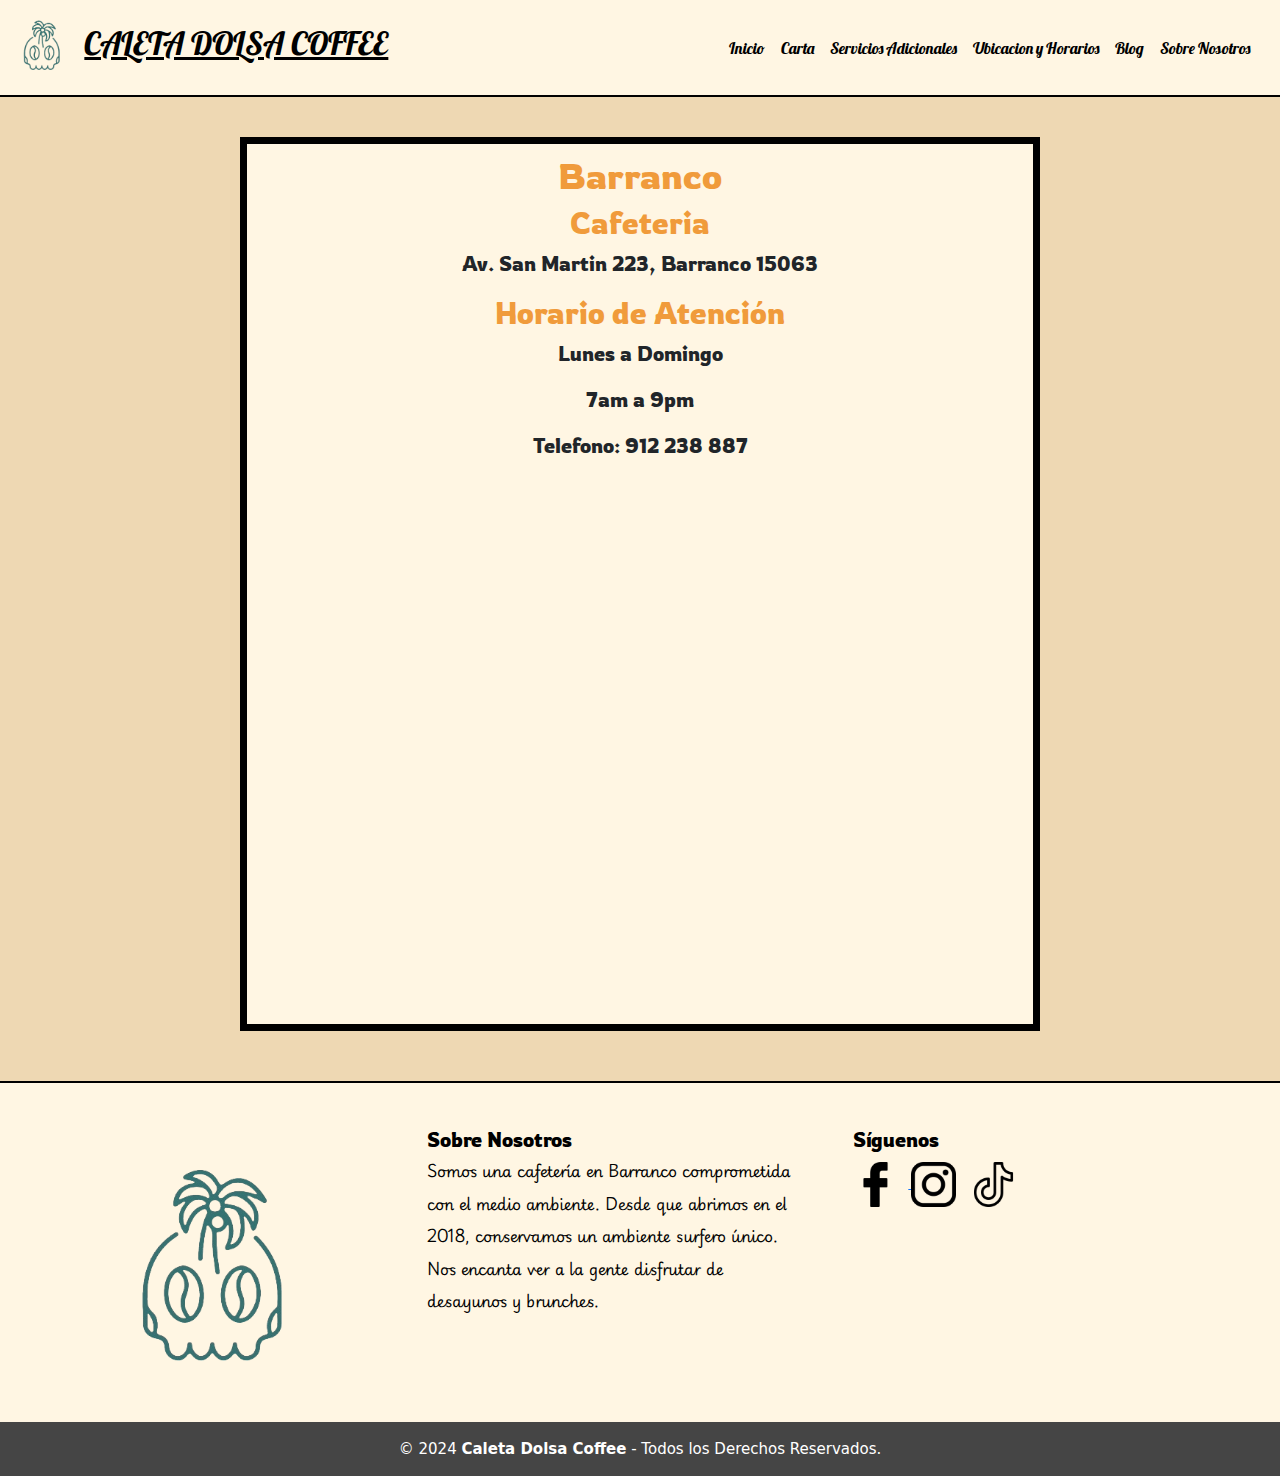
<file: ubicacionhorarios.html>
<!DOCTYPE html>
<html lang="en">
<head>
    <meta charset="UTF-8">
    <meta name="viewport" content="width=device-width, initial-scale=1.0">
    <link rel="stylesheet" href="css/estiloindex.css">
    <link rel="icon" type="image/png" href="imagenes/FAVICON2.png">
    <!--Tipo de letra para el encabezado-->
    <link rel="preconnect" href="https://fonts.googleapis.com">
    <link rel="preconnect" href="https://fonts.gstatic.com" crossorigin>
    <link href="https://fonts.googleapis.com/css2?family=Lobster&display=swap" rel="stylesheet">
    <!--Tipo de letra para los textos-->
    <link rel="preconnect" href="https://fonts.googleapis.com">
    <link rel="preconnect" href="https://fonts.gstatic.com" crossorigin>
    <link href="https://fonts.googleapis.com/css2?family=Playwrite+GB+S:ital,wght@0,100..400;1,100..400&display=swap" rel="stylesheet">
    <!--Tipo de letra para los titulos-->
    <link rel="preconnect" href="https://fonts.googleapis.com">
    <link rel="preconnect" href="https://fonts.gstatic.com" crossorigin>
    <link href="https://fonts.googleapis.com/css2?family=Rowdies:wght@300;400;700&display=swap" rel="stylesheet">
    <link href="https://cdn.jsdelivr.net/npm/bootstrap@5.3.3/dist/css/bootstrap.min.css" rel="stylesheet" integrity="sha384-QWTKZyjpPEjISv5WaRU9OFeRpok6YctnYmDr5pNlyT2bRjXh0JMhjY6hW+ALEwIH" crossorigin="anonymous">
    <title>Ubicación y Horarios</title>
</head>
<body>
    <header>
        <a href="index.html" class="logo">
            <img src="imagenes/logito.png" alt="Logo Caleta Dolsa Coffee">
            <h2 class="nombre-negocio">CALETA DOLSA COFFEE</h2>
        </a>
        <nav class="navbar navbar-expand-md navbar-light" style="background-color: #fff6e3;">
            <div class="container-fluid">
              <button class="navbar-toggler" type="button" data-bs-toggle="collapse" data-bs-target="#navbarSupportedContent" aria-controls="navbarSupportedContent" aria-expanded="false" aria-label="Toggle navigation">
                <span class="navbar-toggler-icon"></span>
              </button>
              <div class="collapse navbar-collapse" id="navbarSupportedContent">
                <ul class="navbar-nav me-auto mb-2 mb-lg-0">
                    <li class="nav-item">
                        <a class="nav-link active" aria-current="page" href="index.html" class="nav-lin" class="nav-link">Inicio</a>
                    </li>
                      <li class="nav-item">
                        <a class="nav-link active" aria-current="page" href="carta.html" class="nav-link">Carta</a>
                      </li>
                      <li class="nav-item">
                        <a class="nav-link active" aria-current="page" href="serviciosadicionales.html" class="nav-link">Servicios Adicionales</a>
                      </li>
                      <li class="nav-item">
                        <a class="nav-link active" aria-current="page" href="ubicacionhorarios.html" class="nav-link">Ubicacion y Horarios</a>
                      </li>
                      <li class="nav-item">
                        <a class="nav-link active" aria-current="page" href="blog.html" class="nav-link">Blog</a>
                      </li>
                      <li class="nav-item">
                        <a class="nav-link active" aria-current="page" href="sobrenosotros.html" class="nav-link">Sobre Nosotros</a>
                      </li>
                </ul>
              </div>
            </div>
          </nav>
    </header>

    <section id="ubicacion-horarios">
        <div class="ubicacion">
            <h2>Barranco</h2>
            <h1>Cafeteria</h1>
            <p>Av. San Martin 223, Barranco 15063</p>
            <h1>Horario de Atención</h1>
            <p>Lunes a Domingo</p>
            <p>7am a 9pm</p>
            <p>Telefono: 912 238 887</p>
            <iframe src="https://www.google.com/maps/embed?pb=!1m18!1m12!1m3!1d3900.5354015665216!2d-77.02576612560344!3d-12.143908288100535!2m3!1f0!2f0!3f0!3m2!1i1024!2i768!4f13.1!3m3!1m2!1s0x9105b7739f27c5ab%3A0x48dab190e7dbce35!2sCaleta%20Dolsa%20Coffee!5e0!3m2!1ses!2spe!4v1720844043851!5m2!1ses!2spe" width="680" height="500" style="border:0;" allowfullscreen="" loading="lazy" referrerpolicy="no-referrer-when-downgrade"></iframe>
        </div>
    </section>

    <footer class="footer">
        <section id="informacion">
            <div class="grupo-1">
                <div class="box">
                    <figure>
                        <a href="#">
                            <img src="imagenes/logito.png" alt="Logo de Caleta Dolsa">
                        </a>
                    </figure>
                </div>
                <div class="box">
                    <h2>Sobre Nosotros</h2>
                    <p>Somos una cafetería en Barranco comprometida</p>
                    <p>con el medio ambiente. Desde que abrimos en el</p>
                    <p>2018, conservamos un ambiente surfero único.</p>
                    <p>Nos encanta ver a la gente disfrutar de</p>
                    <p>desayunos y brunches.</p>
                </div>
                <div class="box">
                    <h2>Síguenos</h2>
                    <div class="red-social">
                        <a href="https://www.facebook.com/caletadolsa" class="facebook">
                            <img src="imagenes/facebook.png" class="facebook">
                        </a>
                        <a href="https://www.instagram.com/caleta.dolsacoffee/" class="instagram">
                            <img src="imagenes/instagram.png" class="instagram">
                        </a>
                        <a href="https://www.tiktok.com/@caleta.dolsacoffee?lang=es" class="tiktok">
                            <img src="imagenes/tiktok.png" class="tiktok">
                        </a>
                    </div>
                </div>
            </div>
            <div class="grupo-2">
                <small>&copy; 2024 <b>Caleta Dolsa Coffee</b> - Todos los Derechos Reservados.</small>
            </div>
        </section>
    </footer>
    <script src="https://cdn.jsdelivr.net/npm/bootstrap@5.3.3/dist/js/bootstrap.bundle.min.js" integrity="sha384-YvpcrYf0tY3lHB60NNkmXc5s9fDVZLESaAA55NDzOxhy9GkcIdslK1eN7N6jIeHz" crossorigin="anonymous"></script>
</body>
</html>
</file>
<file: css/estiloindex.css>
html,
body{
    font-family: Lobster;
    margin: 0;
    background-color: #eed8b3;
    position: relative;
    width: 100%;
    overflow-x: hidden;
}

a{
    font-family: lobster;
    text-decoration: none;
    color: #000000;
}
 
body {
    font-family: lobster; 
}

h1, h2, h3 {
    font-family: lobster;
}

header {
    display: flex;
    min-height: 70px;
    background-color: #FFF6E3;
    justify-content: space-between;
    align-items: center;
    padding: 10px;
    border-bottom: 2px solid rgb(0, 0, 0);
}

.logo {
    display: flex;
    align-items: center;
    color: #000000;
}

.logo img {
    height: 60px;
    margin-right: 10px;
    margin-bottom: 15px;
}

nav a{
    font-size: 25px;
    font-weight: 600px;
    padding-right: 20px;
}

nav a:hover{
    color: rgb(103, 85, 77);
}

@media (max-width: 700px) {

    #carta-de-bebidas .carta {
        text-align: center; /* Centra la imagen horizontalmente */
    }
    
    #carta-de-bebidas .carta img {
        width: 350px; /* Ajusta el ancho de la imagen al 80% del contenedor */
        max-width: none; /* Permite que la imagen pueda superar su tamaño natural */
        height: 380px; /* Permite que la altura se ajuste proporcionalmente al ancho */
        display: block; /* Asegura que la imagen se muestre como bloque */
        margin: 0 auto; /* Centra la imagen horizontalmente */
        border: 5px solid black;
    }

    .catering .texto {
        display: flex;
        flex-direction: column; /* Cambia la dirección del flex a columna para apilar verticalmente en pantallas pequeñas */
        align-items: center; /* Alinea los elementos al centro verticalmente */
    }
    
    .catering .texto img {
        width: 100%; /* Ajusta la imagen al 100% del ancho disponible */
        height: auto; /* Permite que la altura se ajuste proporcionalmente al ancho */
        margin-bottom: 20px; /* Añade un margen inferior para separar la imagen del texto */
    }
    .catering .texto p {
        font-size: 16px; /* Disminuye el tamaño de fuente para dispositivos móviles */
        text-align: center; /* Centra el texto */
    }

    header {
        flex-direction: column;
    }

    nav {
        padding: 10px 0px;
    }

    .container_receta {
        display: flex;
        flex-direction: column;
    }

    .texto_receta, .img_receta {
        width: 100%; /* Asegura que ambos ocupen el 100% del ancho disponible */
        max-width: 100%; /* Asegura que ambos ocupen el 100% del ancho disponible */
        margin-bottom: 10px;
    }

    .img_receta {
        order: 1; /* Cambia el orden para que la imagen aparezca primero */
        display: flex; /* Asegura que el contenedor de la imagen sea un flex container */
        justify-content: center; /* Centra horizontalmente la imagen */
        align-items: center; /* Centra verticalmente la imagen */
    }

    .img_receta img {
        width: 100%; /* Ajusta la anchura de la imagen al 100% del contenedor */
        height: auto; /* Mantiene la proporción de altura */
        max-width: 100%; /* Asegura que la imagen no supere el ancho del contenedor */
        display: block; /* Evita cualquier espacio adicional debajo de la imagen */
        border: 10px solid #FFF6E3; /* Borde para la imagen */
        box-sizing: border-box; /* Incluye el borde en el cálculo del tamaño total */
    }

    iframe {
        width: 100%; /* Ajusta la anchura de la imagen al 100% del contenedor */
        height: 300; /* Mantiene la proporción de altura */
        display: block; /* Evita cualquier espacio adicional debajo de la imagen */
    }

    .aboutus {
        display: flex;
        flex-direction: column; /* Cambia la dirección del flex a columna para apilar verticalmente en pantallas pequeñas */
        align-items: center; /* Centra los elementos horizontalmente */
    }

    .aboutus img {
        width: 100%; /* Ajusta la imagen al 100% del ancho disponible */
        height: auto; /* Permite que la altura se ajuste automáticamente */
    }

    .texto_aboutus {
        text-align: center; /* Alinea el texto al centro */
        padding: 20px; /* Añade espacio interno alrededor del texto */
    }

    .texto_aboutus h2 {
        font-size: 20px; /* Tamaño de fuente más grande para el título */
        margin: 60px; /* Añade un margen superior e inferior */
    }

    .texto_aboutus p {
        font-size: 16px; /* Tamaño de fuente para párrafos */
        line-height: 1.5; /* Aumenta el interlineado para mejorar la legibilidad */
        margin: 10px 0; /* Añade un margen superior e inferior */
    }

    .texto_historia {
        text-align: left; /* Alineación del texto a la izquierda en dispositivos móviles */
    }

    .historia .texto_historia img {
        margin-top: 10px; /* Reduce el margen superior en dispositivos móviles */
        margin-bottom: 50px; /* Añade margen inferior para separación */
    }
    
    #galeria-fotos {
        height: 250px;
    }

    .slider-box ul {
        width: 1000%; /* Ajusta el ancho para mostrar todas las imágenes en una fila */
        animation: none; /* Detiene la animación en pantallas pequeñas */
        margin: 0; /* Elimina el margen en la lista de imágenes */
        padding: 0; /* Elimina el padding en la lista de imágenes */
    }

    .slider-box li {
        width: 100%; /* Asegura que cada imagen ocupe todo el ancho */
    }

    .reservas {
        flex-direction: column;
    }

    .detalles, .datosperso {
        width: 100%;
    }

    .reservas {
        display: flex;
        flex-direction: column;
        align-items: center;
    }

    .detalles, .datosperso {
        width: 100%;
        margin-bottom: 20px;
    }

    .input-group {
        display: flex;
        flex-wrap: wrap;
        justify-content: space-between;
        margin-bottom: 10px;
    }

    .campo {
        width: 100%;
        margin-bottom: 10px;
        box-sizing: border-box; /* Asegura que el padding no afecte el ancho */
        padding: 10px; /* Añade padding para mejorar la accesibilidad en dispositivos táctiles */
        font-size: 16px; /* Tamaño de fuente adecuado para dispositivos móviles */
    }

    textarea.campo {
        height: 120px; /* Ajusta la altura del textarea */
        resize: vertical; /* Permite redimensionar verticalmente */
    }

    .flex-container {
        display: flex;
        flex-direction: column;
        align-items: center;
    }

    .terminos-label {
        text-align: center;
        margin-bottom: 10px;
    }

    .boton_aceptar {
        width: 100%;
        max-width: 200px; /* Establece un ancho máximo para el botón */
        padding: 10px;
        background-color: #FFF6E3; /* Color de fondo del botón */
        color: #f09b3b; /* Color del texto del botón */
        border: none;
        cursor: pointer;
        border-radius: 5px;
        font-size: 16px;
    }

    .boton_aceptar:hover {
        background-color: #f09b3b; /* Cambia el color de fondo del botón al pasar el cursor */
    }
}

.container2 {
        display: flex;
        align-items: center;
        color: white;
        justify-content: center;
        font-size: 30px;
    
}

.footer {
    width: 100;
    background-color: #FFF6E3;
    border-top: 2px solid rgb(0, 0, 0);
}

.footer .grupo-1{
    width: 100;
    max-width: 1200;
    margin: auto;
    display: grid;
    grid-template-columns: repeat(3, 1fr);
    grid-gap: 50;
    padding: 45px 0px;
}

.footer .grupo-1 .box figure{
    width: 100;
    height: 100;
    display: flex;
    justify-content: center;
    align-items: center;
}

.footer .grupo-1 .box figure img{
    width: 250px;
}

.footer .grupo-1 .box h2{
    color: #000000;
    font-family: Rowdies;
    margin-bottom: 25;
    font-size: 20px;
}

.footer .grupo-1 .box p{
    color: #000000;
    font-size: 15px;
    font-family: Playwrite GB S;
    margin-bottom: 10px;
}

.footer .grupo-1 .red-social a.facebook .facebook, .instagram, .tiktok{
    display: inline-block;
    text-decoration: none;
    width: 45px;
    height: 45px;
    line-height: 45px;
    color: #f09b3b;
    margin-right: 10px;
    text-align: center;
}

.footer .grupo-2{
    background-color: rgb(69, 69, 69);
    padding: 15px 10px;
    text-align: center;
    color: white;
}

.footer .grupo-2 small{
    font-size: 15px;
}

@media screen and (max-width:700px){
    .footer .grupo-1{
        width: 100;
        grid-template-columns: repeat(1, 1fr);
        grid-gap: 30px;
        padding: 35px 0px;
    }
    
}

#ubicacion-horarios{
    text-align: center;
    background-color: #eed8b3;
    padding-bottom: 50px;
    padding-top: 40px;
}


#ubicacion-horarios .ubicacion {
    background-color: #FFF6E3;
    padding: 10px; /* Añade un espacio de relleno interno */
    max-width: 800px; /* Establece el ancho máximo */
    margin: 0 auto; /* Centra el contenedor horizontalmente */
    padding-bottom: 40px;
    border: 7px solid black;

}

#ubicacion-horarios .ubicacion h1 {
    font-family: Rowdies;
    display: flex;
    align-items: center;
    color: #f09b3b;
    justify-content: center;
    font-size: 30px
}

#ubicacion-horarios .ubicacion h2 {
    font-family: Rowdies;
    display: flex;
    align-items: center;
    color: #f09b3b;
    justify-content: center;
    font-size: 36px
}

#ubicacion-horarios .ubicacion h3 {
    font-family: Rowdies;
    display: flex;
    align-items: center;
    color: #f09b3b;
    justify-content: center;
    font-size: 30px
}

#ubicacion-horarios .ubicacion p {
    font-size: 20px;
    font-family: Rowdies;
}

.aboutus {
    position: relative; /* Posicionamiento relativo para que los elementos absolutos se posicionen relativos a este */
    width: 100%; /* Ancho del contenedor al 100% del ancho disponible */
    height: 600px; /* Altura fija del contenedor */
    overflow: hidden; /* Oculta cualquier contenido que sobresalga del contenedor */
    background-color: rgb(255, 255, 255); /* Fondo blanco semitransparente */
}

.aboutus img {
    width: 100%; /* Ajusta la imagen para que llene el ancho del contenedor */
    height: 100%; /* Altura automática para mantener la proporción de la imagen */
    object-fit: cover; /* Escala la imagen para cubrir todo el contenedor */
    opacity: 0.5;
}

.texto_aboutus {
    position: absolute; /* Posicionamiento absoluto para superponer el texto sobre la imagen */
    top: 50%; /* Alinea desde la mitad superior del contenedor */
    left: 30%; /* Alinea desde la mitad izquierda del contenedor */
    transform: translate(-50%, -50%); /* Centra el contenido vertical y horizontalmente */
    text-align: left; /* Alineación del texto al centro */
    padding: 20px; /* Espaciado interno del contenido */
}

.texto_aboutus h2 {
    font-size: 60px;
    margin-bottom: 10px;
    margin-left: 80px;
    font-family: lobster;
}

.texto_aboutus p {
    font-size: 20px; /* Tamaño de fuente para los párrafos */
    margin-left: 80px;
    font-family: Playwrite GB S;
}

#sobre-nosotros {
    background-color: white;
}

.misionyvision {
    display: flex;  /* Utilizamos flexbox para alinear elementos */
    padding: 20px;  /* Espacio interno para mejor legibilidad */
    justify-content: center; /* Centra horizontalmente el contenido */
    background-color: #eed8b3;
}

.mision, .vision {
    flex: 1;  /* Ambos divs ocuparán el mismo espacio */
    padding: 20px;  /* Espacio interno para mejor legibilidad */
    box-sizing: border-box;  /* Incluimos padding dentro del ancho total */
}

.mision {
    background-color: #FFF6E3;  /* Color de fondo opcional para mision */
    margin-right: 10px;  /* Margen derecho entre mision y vision */
    text-align: center;
}

.mision h1 {
    font-family: Rowdies;
    display: flex;
    align-items: center;
    color: #f09b3b;
    justify-content: center;
    font-size: 30px
}

.mision p {
    line-height: 1; /* Espaciado entre líneas */
    text-align: justify; /* Justificar texto */
    text-align: center;
    font-size: 18px; /* Tamaño de fuente para los párrafos */
    line-height: 1.6; /* Espaciado entre líneas */
    margin-bottom: 10px; /* Espacio inferior entre párrafos */
    font-family: Playwrite GB S;

}


.vision {
    background-color: #FFF6E3;  /* Color de fondo opcional para vision */
    margin-left: 10px;  /* Margen izquierdo entre mision y vision */
    text-align: center;
}

.vision h1 {
    font-family: Rowdies;
    display: flex;
    align-items: center;
    color: #f09b3b;
    justify-content: center;
    font-size: 30px
}

.vision p {
    line-height: 1; /* Espaciado entre líneas */
    text-align: justify; /* Justificar texto */
    text-align: center;
    font-size: 18px; /* Tamaño de fuente para los párrafos */
    line-height: 1.6; /* Espaciado entre líneas */
    margin-bottom: 10px; /* Espacio inferior entre párrafos */
    font-family: Playwrite GB S;
}

.historia {
    background-color: #eed8b3;
    padding: 20px;  /* Espacio interno para mejor legibilidad */
}

.texto_historia {
    background-color: #FFF6E3;
    padding: 15px;
    text-align: right;
    text-align: justify; /* Justifica el texto */
}

.texto_historia h1 {
    font-family: Rowdies;
    display: flex;
    color: #f09b3b;
    justify-content: center;
    font-size: 35px;
    text-align: left;
}

.texto_historia p {
    font-family: Playwrite GB S;
    display: flex;
    justify-content: center;
    font-size: 17px;
    text-align: center;
    text-align: justify; /* Justifica el texto */
    line-height: 1.6; /* Espaciado entre líneas */
    margin-bottom: 10px; /* Espacio inferior entre párrafos */
}

.historia .texto_historia img {
    display: block;
    max-width: 100%;
    height: auto;
    margin-top: 20px; /* Ajusta el margen superior para espacio */
    margin-left: auto;
    margin-right: auto; /* Centra la imagen horizontalmente */
    margin-bottom: 50px; /* Añade margen inferior para separación */
}

#servicios h2 {
    font-family: Rowdies;
    display: flex;
    align-items: center;
    color: #f09b3b;
    justify-content: center;
    font-size: 30px;
}

#servicios {
    align-items: center;
    background-color: #eed8b3;
    padding: 20px;
    padding-bottom: 40px; /* Ajusta el espacio hacia abajo según sea necesario */
}



#servicios .reservas {
    display: flex;
    justify-content: space-between;
    background-color: #FFF6E3;
    padding: 10px; /* Ajusta el padding para que el fondo de .reservas sea más pequeño */
    margin: 0 10px; /* Añade un margen para separar .reservas del borde del contenedor #servicios */
}

.detalles, .datosperso {
    width: 48%; /* Ajusta el ancho según tu diseño */
}

.datosperso textarea {
    width: 100%; /* O ajusta el ancho según tu diseño */
    height: 150px; /* Ajusta la altura según sea necesario */
    resize: vertical; /* Permite redimensionar verticalmente */
}

.reservas .detalles h1 {
    font-family: Rowdies;
    display: flex;
    color: #f09b3b;
    font-size: 30px
}

.datosperso .terminos-label {
    display: flex;
    align-items: center; /* Centra verticalmente los elementos */
}

.datosperso .terminos-label input[type="checkbox"] {
    margin-right: 10px; /* Ajusta el espacio entre el checkbox y el texto */
}

.flex-container {
    align-items: center;
    display: flex;
    flex-direction: column;
    align-items: center;
}

.reservas .datosperso h1 {
    font-family: Rowdies;
    display: flex;
    color: #f09b3b;
    font-size: 30px
}

.reservas .campo {
    color: #f09b3b; /* Cambia el color del texto dentro de los inputs a azul */
    font-family: Rowdies;
    font-size: 20px
}

.terminos-label {
    color: #f09b3b; /* Cambia el color del texto */
    font-size: 16px; /* Ajusta el tamaño de fuente según sea necesario */
    font-family: Rowdies;
}

.boton_aceptar {
    background-color: #f49529; /* Cambia el color de fondo del botón enviar */
    color: white; /* Cambia el color del texto del botón a blanco */
    border: none; /* Elimina el borde del botón */
    padding: 10px 20px; /* Ajusta el padding dentro del botón */
    cursor: pointer; /* Cambia el cursor al pasar sobre el botón */
    font-size: 16px; /* Ajusta el tamaño de fuente del botón */
    border-radius: 5px; /* Añade bordes redondeados al botón */
    font-family: Rowdies;
}

.boton_aceptar:hover {
    background-color: #f49529; /* Cambia el color de fondo del botón enviar al pasar el cursor */
    font-family: Rowdies;
}

.catering {
    display: flex;  /* Seguimos usando flexbox para los elementos internos */
    flex-wrap: wrap;  /* Permitimos que los elementos se ajusten en varios renglones si es necesario */
    margin-left: 20px;  /* Añadimos un margen a la izquierda para separar del borde */
    margin-bottom: 20px;
    padding-bottom: 40px;
    padding-top: 40px;
}

.catering .texto {
    display: flex; /* Utiliza flexbox para manejar la disposición */
    align-items: center; /* Alinea verticalmente los elementos */
}

.catering .texto img {
    width: 100%; /* Ajusta el ancho de la imagen según sea necesario */
    max-width: 300px; /* Establece un ancho máximo para la imagen */
    margin-right: 20px; /* Añade un margen derecho para separar la imagen del texto */
    border: 7px solid black;
}

.catering .texto p {
    flex: 1; /* El texto ocupará todo el espacio restante disponible */
    font-size: 20px;
    font-family: Rowdies;
}

.reservas {
    margin: 0; /* Quitamos el margen para asegurar que el fondo se vea completo */
    padding: 20px; /* Ajustamos el padding para espacio interno */
    font-family: Playwrite GB S;
    font-size: 15px;
    background-color: #f09b3b;
    box-sizing: border-box; /* Aseguramos que el padding no afecte el tamaño total */
}


#galeria {
    padding: 20px; /* Espacio interior alrededor de la sección */
    text-align: center; /* Centra el contenido dentro de la sección */
    background-color: #eed8b3;
}

.inicio {
    display: flex;
    justify-content: center;
    flex-wrap: wrap;
    gap: 20px;
}

.inicio img {
    width: 100%; /* Ancho del 98% del contenedor padre */
    max-height: auto; /* Altura máxima de 700px */
    margin: 10px auto; /* Margen 10px arriba y abajo, centrado horizontalmente */
    display: block; /* Asegura que las imágenes se comporten como bloques */
}

#carta-de-bebidas {
    text-align: center;
    padding: 30px;
    background-color: #eed8b3;
}

#carta-de-bebidas h2 {
    font-family: Rowdies;
    display: flex;
    align-items: center;
    color: #f09b3b;
    justify-content: center;
    font-size: 30px;
    margin-bottom: 30px;
}

.carta {
    display: flex;
    justify-content: center;
    gap: 20px;
}

.carta img {
    max-width: 100%;
    height: auto;
    border: 5px solid black;
}

#galeria-fotos {
    padding: 20px;
}


.slider-box {
    width: 100%;
    max-width: 1280px;
    height: auto;
    margin: 15px auto 0;
    overflow: hidden;
}

.slider-box ul {
    display: flex;
    padding: 0;
    width: 200%;
    animation: slide 10s infinite ease-in-out;
}

.slider-box li {
    width: 50%; /* Cada imagen ocupa la mitad del contenedor */
    list-style: none;
    position: relative;
    border: 7px solid black;
}

.slider-box img {
    width: 100%;
}

@keyframes slide {
    0%, 30% { margin-left: 0; }
    50%, 80% { margin-left: -100%; }
    100% { margin-left: 0; }
}

/* Media Queries para responsividad */

@media (max-width: 768px) {
    .slider-box ul {
        width: 200%;
        animation: slide 10s infinite ease-in-out;
    }

    .slider-box li {
        width: 100%; /* Cada imagen ocupa todo el ancho del contenedor en móviles */
    }

    @keyframes slide {
        0%, 30% { margin-left: 0; }
        50%, 80% { margin-left: -100%; }
        100% { margin-left: 0; }
    }
}

#recetas p {
    font-family: Playwrite GB S;
}


.img_receta img {
    width: 600px;
    height: auto;
    margin: 10px;
    display: flex;
    border: 7px solid black;
}

.texto_receta {
    flex: 1;
    margin-right: 20px;
    margin: 6px 0;
    width: 80%;
    text-align: justify;
    font-family: Playwrite GB S;
    
}

.container_receta {
    display: flex;
    align-items:flex-start;
    margin: 0; /* Quitamos el margen para asegurar que el fondo se vea completo */
    padding: 20px; /* Ajustamos el padding para espacio interno */
    font-family: Playwrite GB S;
    font-size: 15px;
    background-color: #eed8b3;
    box-sizing: border-box; /* Aseguramos que el padding no afecte el tamaño total */
}

#galeria-fotos {
    background-color: #eed8b3;
}

#galeria-fotos h3 {
    font-family: Rowdies;
    display: flex;
    align-items: center;
    color: #f09b3b;
    justify-content: center;
    font-size: 30px
}

#recetas {
    background-color: #eed8b3;
    padding-top: 10px;
}

#recetas h4 {
    font-family: Rowdies;
    display: flex;
    align-items: center;
    color: #f09b3b;
    justify-content: center;
    font-size: 30px
}


.galeria_container {
    display: flex;
    flex-direction: column;
    align-items: center;
    gap: 10px;
}

.container {
    display: flex;
    justify-content: center;
    gap: 10px;
}

.container img{
    display: flex;
    justify-content: space-between;
    width: 220px;
    margin: 30px;
    flex: 1;
}
</file>
